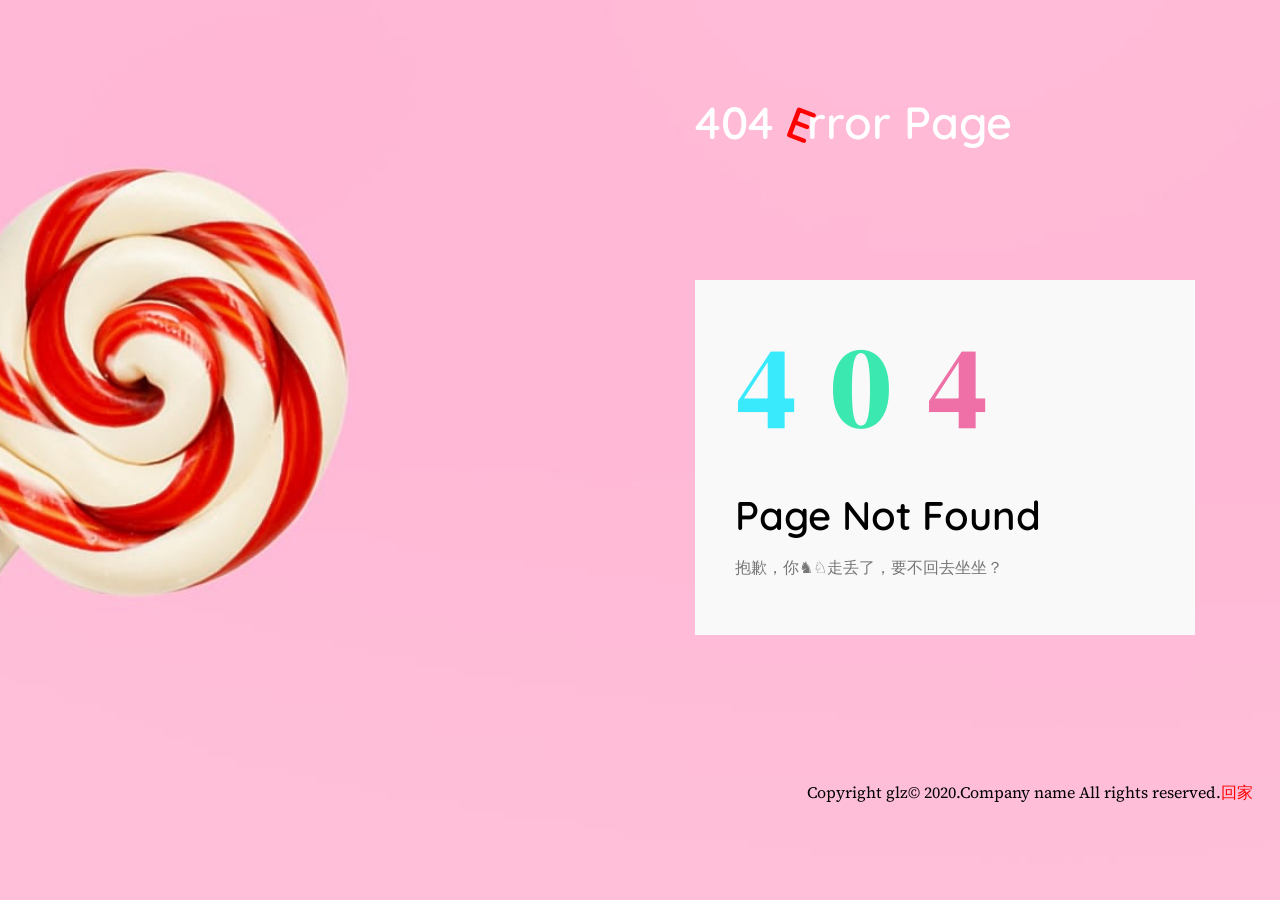
<file: 1/404/index.html>
<!DOCTYPE html>
<html lang="en">
<head>
  <meta charset="UTF-8">
  <meta name="viewport" content="width=device-width, initial-scale=1.0">
  <meta http-equiv="X-UA-Compatible" content="ie=edge">
  <title>404error</title>
      <link rel="stylesheet" href="css/style-freedom.css">
  <link href="https://fonts.googleapis.com/css?family=Quicksand:400,700&display=swap" rel="stylesheet">
  <link href="https://fonts.googleapis.com/css?family=Source+Serif+Pro:400,700&display=swap" rel="stylesheet">   

  <!-- Favicons -->
  <link href="images/favicon.gif" rel="icon">
  <link href="images/apple-touch-icon.gif" rel="apple-touch-icon">
  
</head>
<body>
<section class="w3l-errorpage">
    <div class="error404">
	      <div class="wrapper">
        <div class="logo-brand">
            <h1><a class="brand-logo-text" href="index.html">404 <div class="position-head"><span class="">E</span>rror
                </div>Page</a></h1>

            <!-- if logo is image enable this   
            <a class="brand-logo" href="#index.html">
                <img src="image-path" alt="Your logo" title="Your logo" style="height:35px;" />
            </a> -->
        </div>
		     </div>
        <div class="wrapper">
            <div class="midle-page">
			        <section class="error-container">
                    <span><span>4</span></span>
                    <span>0</span>
                    <span><span>4</span></span>
                </section>
                <h1>Page Not Found</h1>
                <p class="zoom-area para">抱歉，你♞♘走丢了，要不回去坐坐？</p>
 
             
                    
                </div>
            </div>
            <div class="columns-copy ">
                <p class="copy-footer">Copyright glz&copy; 2020.Company name All rights reserved.<a target="_blank" href="file:///C:/Users/Administrator/Desktop/%E5%AD%A6%E4%B9%A0/%E5%B7%A5%E4%BD%9C/%E6%BA%90/hh/index.html">回家</a></p>
            </div>
        </div>
    </div>
</section>
	</body>
	</html>
</file>
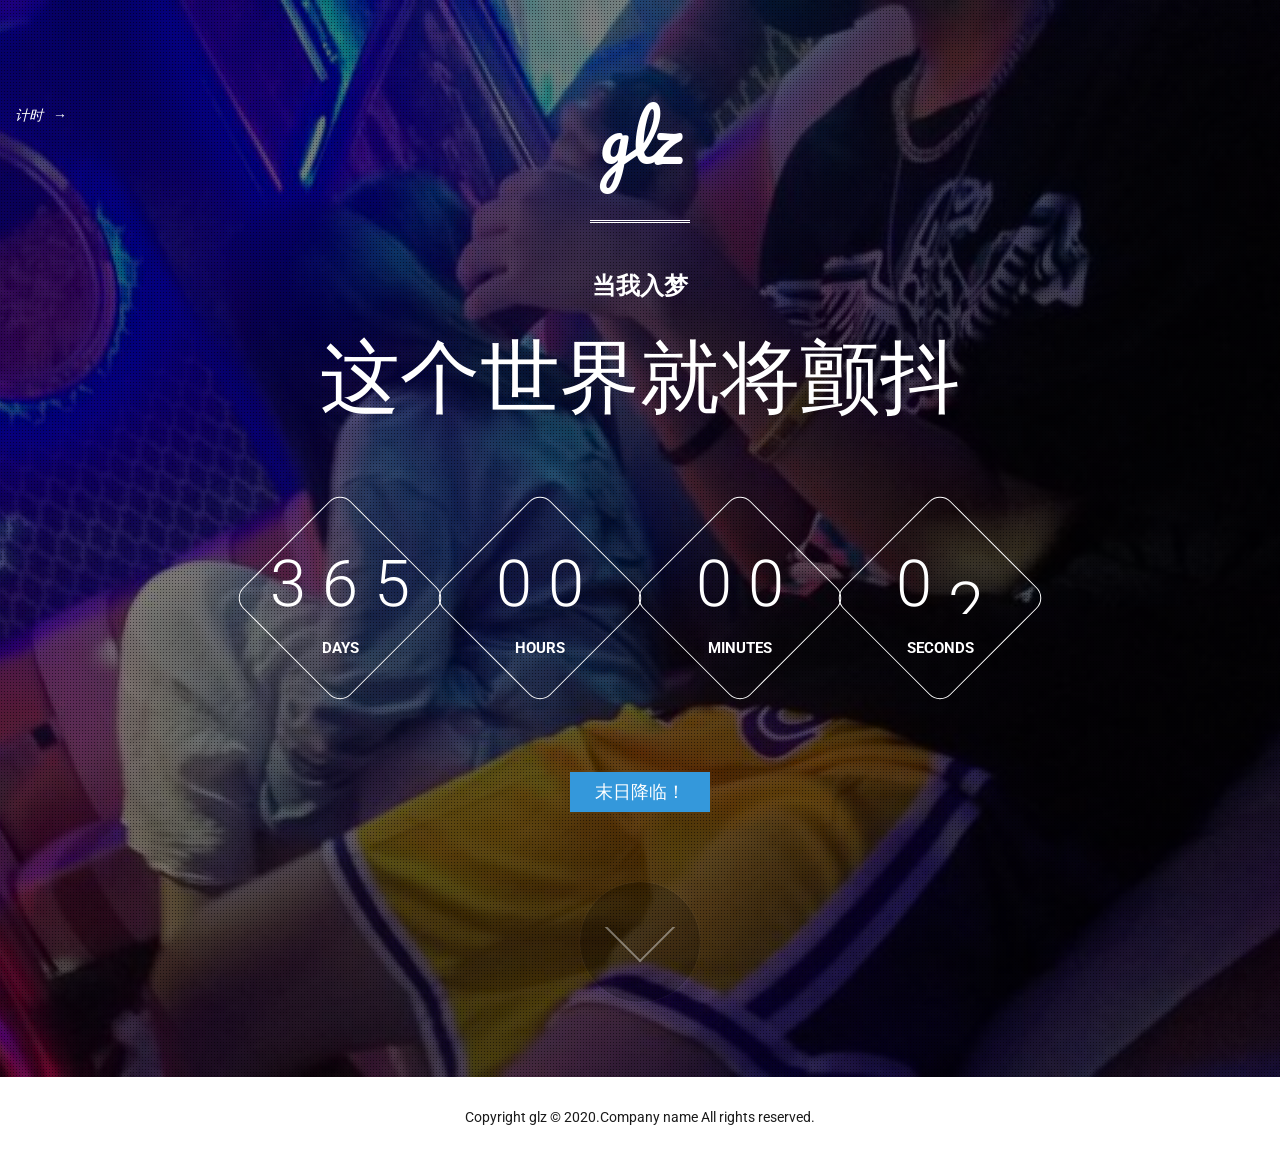
<file: 1/计时/index.html>
<!DOCTYPE html>
<html>
<head>
<meta charset="UTF-8">
<title>倒计时</title>
<meta name="description" content="" >

<!-- Mobile Specific Meta -->
<meta name="viewport" content="width=device-width, initial-scale=1">
<!--[if IE]><meta http-equiv='X-UA-Compatible' content='IE=edge,chrome=1'><![endif]-->

<!-- Bootstrap  -->
<link href="assets/css/bootstrap.min.css" rel="stylesheet">

<!-- icon fonts font Awesome -->
<link href="assets/css/font-awesome.min.css" rel="stylesheet">

<!-- Custom Styles -->
<link href="assets/css/style.css" rel="stylesheet">

<!--[if lt IE 9]>
<script src="assets/js/html5shiv.js"></script>
<![endif]-->


  <!-- Favicons -->
  <link href="images/favicon.gif" rel="icon">
  <link href="images/apple-touch-icon.gif" rel="apple-touch-icon">

</head>
<body>


<!-- Preloader -->
<div id="preloader">
	<div id="loader">
		<div class="dot"></div>
		<div class="dot"></div>
		<div class="dot"></div>
		<div class="dot"></div>
		<div class="dot"></div>
		<div class="dot"></div>
		<div class="dot"></div>
		<div class="dot"></div>
		<div class="lading"></div>
	</div>
</div><!-- /#preloader -->
<!-- Preloader End-->


<!-- Main Menu -->
<div id="main-menu" class="navbar navbar-default navbar-fixed-top" role="navigation">

	<div class="navbar-header">
		<!-- responsive navigation -->
		<button type="button" class="navbar-toggle" data-toggle="collapse" data-target=".navbar-collapse">
			<span class="sr-only">Toggle navigation</span>
			<i class="fa fa-bars"></i>
		</button> <!-- /.navbar-toggle -->

	</div> <!-- /.navbar-header -->

	<nav class="collapse navbar-collapse">
		<!-- Main navigation -->
		<ul id="headernavigation" class="nav navbar-nav">
			<li class="active"><a href="#page-top">计时</a></li>		
		</ul> <!-- /.nav .navbar-nav -->
	</nav> <!-- /.navbar-collapse  -->
</div><!-- /#main-menu -->
<!-- Main Menu End -->


<!-- Page Top Section -->
<section id="page-top" class="section-style" data-background-image="images/1.jpg">
	<div class="pattern height-resize">
		<div class="container">
			<h1 class="site-title">
				glz
			</h1><!-- /.site-title -->
			<h3 class="section-name">
				<span>
					当我入梦
				</span>
			</h3><!-- /.section-name -->
			<h2 class="section-title">
				这个世界就将颤抖
			</h2><!-- /.Section-title  -->
			<div id="time_countdown" class="time-count-container">

				<div class="col-sm-3">
					<div class="time-box">
						<div class="time-box-inner dash days_dash animated" data-animation="rollIn" data-animation-delay="0">
							<span class="time-number">
								<span class="digit">0</span>
								<span class="digit">0</span>
								<span class="digit">0</span>
							</span>
							<span class="time-name">Days</span>
						</div>
					</div>
				</div>

				<div class="col-sm-3">
					<div class="time-box">
						<div class="time-box-inner dash hours_dash animated" data-animation="rollIn" data-animation-delay="600">
							<span class="time-number">
								<span class="digit">0</span>
								<span class="digit">0</span>	
							</span>
							<span class="time-name">Hours</span>
						</div>
					</div>
				</div>

				<div class="col-sm-3">
					<div class="time-box">
						<div class="time-box-inner dash minutes_dash animated" data-animation="rollIn" data-animation-delay="900">
							<span class="time-number">
								<span class="digit">0</span>
								<span class="digit">0</span>
							</span>
							<span class="time-name">Minutes</span>
						</div>
					</div>
				</div>

				<div class="col-sm-3">
					<div class="time-box">
						<div class="time-box-inner dash seconds_dash animated" data-animation="rollIn" data-animation-delay="1200">
							<span class="time-number">
								<span class="digit">0</span>
								<span class="digit">0</span>
							</span>
							<span class="time-name">Seconds</span>
						</div>
					</div>
				</div>
				
			</div><!-- /.time-count-container -->

			<p class="time-until">
				<span>末日降临！</span>
			</p><!-- /.time-until -->



			<div class="next-section">
				<a class="go-to-about"><span></span></a>
			</div><!-- /.next-section -->
			
		</div><!-- /.container -->
	</div><!-- /.pattern -->		
</section><!-- /#page-top -->
<!-- Page Top Section  End -->


	



	<!-- Footer Section -->
	<footer id="footer-section">
		<p class="copyright">Copyright glz &copy; 2020.Company name All rights reserved.
	<!-- Footer Section End -->


	<!-- jQuery Library -->
	<script type="text/javascript" src="assets/js/jquery-2.1.0.min.js"></script>
	<!-- Modernizr js -->
	<script type="text/javascript" src="assets/js/modernizr-2.8.0.min.js"></script>
	<!-- Plugins -->
	<script type="text/javascript" src="assets/js/plugins.js"></script>
	<!-- Custom JavaScript Functions -->
	<script type="text/javascript" src="assets/js/functions.js"></script>
	<!-- Custom JavaScript Functions -->
	<script type="text/javascript" src="assets/js/jquery.ajaxchimp.min.js"></script>

</body>
</html>
</file>
<file: 1/计时/assets/css/style.css>
/* 1 - Import Google Font
---------------------------------------------------------------------- */
@import url(http://fonts.googleapis.com/css?family=Pacifico);
@import url(http://fonts.googleapis.com/css?family=Roboto:400,300,400italic,700);
/* 1 - Import Google Font End 
---------------------------------------------------------------------- */


/* 2 - Global Style
---------------------------------------------------------------------- */
body{
	font-family:'Roboto', sans-serif;
	color:#fff;
	-webkit-font-smoothing:antialiased;
	-moz-osx-font-smoothing:grayscale;
}

a{
	color: #3498db;
}
a:focus{
	outline:none;
	outline-offset:inherit;
}
.section-style{
	background-attachment:inherit;
	background-position:50% 0;
	background-repeat:no-repeat;
	margin:0 auto;
	width:100%;
	background-size:cover;
}
.pattern{
	background:rgba(0,0,0,.5) url(../images/pattern.png);
	padding-top:100px;
}
.container{
	overflow:hidden;
}
.section-name{
	font-weight:700;
	text-align:center;
	text-transform:uppercase;
	margin:0;
}
.section-name span{
	display:inline-block;
	position:relative;
	padding-bottom:15px;
}
.section-name span:before,
.section-name span:after{
	content:"";
	width:100%;
	height:10px;
	border-bottom:1px double #fff;
	position:absolute;
	left:0;
}
.section-name span:before{
	bottom:0;
}
.section-name span:after{
	bottom:2px;
}
.section-title{
	text-align:center;
	text-transform:uppercase;
	font-weight:300;
	font-size:80px;
}
.section-description{
	font-weight:300;
	text-align:center;
	line-height:30px;
}
.form-control{
	padding: 6px 30px;
}
.tlinks{text-indent:-9999px;height:0;line-height:0;font-size:0;overflow:hidden;}
.form-control,
.btn{
	background-color:transparent;

	-webkit-border-radius:0;
	   -moz-border-radius:0;
	    -ms-border-radius:0;
	     -o-border-radius:0;
	        border-radius:0;

	-webkit-transition:all .25s;
	   -moz-transition:all .25s;
	    -ms-transition:all .25s;
	     -o-transition:all .25s;
	        transition:all .25s;
}
.btn:focus, .btn:active:focus, .btn.active:focus {
 	outline: none; 
 	color: #ffffff;
}
.form-control,
.form-control:focus{
	border-color:#fff;
	color:#fff;

	-webkit-box-shadow:none;
	   -moz-box-shadow:none;
	    -ms-box-shadow:none;
	     -o-box-shadow:none;
	        box-shadow:none;
}

/* 2.1 - Next Section
------------------------------------------ */
.next-section{
	text-align:center;
}
.next-section a{
	cursor:pointer;
	display:inline-block;
	width:120px;
	height:120px;
	
	-webkit-border-radius:100%;
	   -moz-border-radius:100%;
	    -ms-border-radius:100%;
	     -o-border-radius:100%;
	        border-radius:100%;

	background-color:rgba(0,0,0,.2);
	box-shadow: 0 0 1px rgba(255,255,255,.2);
	margin:70px;
	padding-top:45px;
	position:relative;
}

.next-section a span{
	display:inline-block;
	width:50px;
	height:50px;
	border:2px solid #fff;
	border-left-color:transparent;
	border-top-color:transparent;
	position:absolute;
	top:20px;
	left:35px;
	
	-webkit-transform:rotate(45deg);
	   -moz-transform:rotate(45deg);
	    -ms-transform:rotate(45deg);
	     -o-transform:rotate(45deg);
	        transform:rotate(45deg);

	opacity:.4;

	-webkit-transition:all .25s;
	   -moz-transition:all .25s;
	    -ms-transition:all .25s;
	     -o-transition:all .25s;
	        transition:all .25s;
}
.next-section a:hover span{
	opacity:1;
}
/* 2.1 - Next Section
------------------------------------------ */



/* 2.2 - Social Button
------------------------------------------ */
.social-btn-container{
	text-align:center;
	margin:50px auto 0 auto;
}
.social-btn-container .social-btn-box{
	display:inline-block;
	width:60px;
	height:60px;

	-webkit-transform:rotate(45deg);
	   -moz-transform:rotate(45deg);
	    -ms-transform:rotate(45deg);
	     -o-transform:rotate(45deg);
	        transform:rotate(45deg);

	border:1px solid #fff;

	-webkit-border-radius:5px;
	   -moz-border-radius:5px;
	    -ms-border-radius:5px;
	     -o-border-radius:5px;
	        border-radius:5px;

	margin:15px;
	position:relative;
	overflow:hidden;
}
.social-btn-container .social-btn-box a{
	color:#fff;
	font-size:26px;
	line-height:80px;
	display:inline-block;
	width:80px;
	height:80px;
	position:absolute;
	top:-10px;
	left:-10px;

	-webkit-transform:rotate(-45deg);
	   -moz-transform:rotate(-45deg);
	    -ms-transform:rotate(-45deg);
	     -o-transform:rotate(-45deg);
	        transform:rotate(-45deg);
}
.social-btn-box,
.social-btn-box a{
	
	-webkit-transition:all .25s;
	   -moz-transition:all .25s;
	    -ms-transition:all .25s;
	     -o-transition:all .25s;
	        transition:all .25s;
}
.social-btn-box:hover{
	border-color:transparent;
}
.social-btn-box .facebook-btn:hover{
	background:#3B5998;
	color: #fff;
}
.social-btn-box .twitter-btn:hover{
	background:#55ACEE;
	color: #fff;
}
.social-btn-box .linkedin-btn:hover{
	background:#0077b5;
	color: #fff;
}
.social-btn-box .google-plus-btn:hover{
	background:#db514f;
	color: #fff;
}
.social-btn-box .youtube-btn:hover{
	background:#cc181e;
	color: #fff;
}
.social-btn-box .github-btn:hover{
	background:#2b2e30;
	color: #fff;
}
.social-btn-box .a:hover{
	background:#3498db;
	color: #fff;
}
/* 2.2 - Social Button
------------------------------------------ */


/* 2.3 - Placeholder color
------------------------------------------ */
.form-control::-webkit-input-placeholder {
   color: #ffffff;
}

.form-control:-moz-placeholder { 
   color: #ffffff;  
}

.form-control::-moz-placeholder { 
   color: #ffffff;  
}

.form-control:-ms-input-placeholder{
	color:#ffffff;
}
/* 2.3 - Placeholder color End 
------------------------------------------ */


/* 2.4 - Height Resize
------------------------------------------ */

.pattern.height-resize{
	padding-top: 40px;
}
.height-resize .time-count-container{
	margin-top: 20px !important;
}
.height-resize .team-container .col-sm-4{
	padding-top:20px !important;
}
/* 2.4 - Height Resize End 
------------------------------------------ */


/* 2 - Global Style End 
---------------------------------------------------------------------- */




/* 3 - Main Menu
---------------------------------------------------------------------- */
.navbar-default .navbar-nav>li>a:hover, 
.navbar-default .navbar-nav>li>a:focus,
.navbar-default .navbar-nav>li>a,
.navbar-default .navbar-nav>.active>a, 
.navbar-default .navbar-nav>.active>a:hover, 
.navbar-default .navbar-nav>.active>a:focus{
	color:#fff;
	background-color:transparent;
}
.navbar-default{
	background-color:transparent;
	border-color:transparent;
}
.navbar-default .navbar-nav>.active>a:after{
	content:"\2192";
	display:inline-block;
	font-style:normal;
	font-weight:normal;
	line-height:1;
	margin-left:10px;
	-webkit-font-smoothing:antialiased;
	-moz-osx-font-smoothing:grayscale;
	
	-webkit-transition:all .25s;
	   -moz-transition:all .25s;
	    -ms-transition:all .25s;
	     -o-transition:all .25s;
	        transition:all .25s;
}
.navbar-nav>li>a{
	padding:5px 15px;
	font-weight:400;
	font-style:italic;
	
	-webkit-transition:all .25s;
	   -moz-transition:all .25s;
	    -ms-transition:all .25s;
	     -o-transition:all .25s;
	        transition:all .25s;
}
.navbar-nav>li>a:hover{
	padding-left:25px;
}
.navbar-default .navbar-collapse, 
.navbar-default .navbar-form{
	border-color: transparent;
}


@media (max-width: 992px) {
    .navbar-header {
        float: none;
    }
    .navbar-left,.navbar-right {
        float: none !important;
    }
    .navbar-toggle {
        display: block;
    }
    .navbar-collapse {
        border-top: 1px solid transparent;
        box-shadow: none;
    }
    .navbar-fixed-top {
		top: 0;
		border-width: 0 0 1px;
	}
    .navbar-collapse.collapse {
        display: none!important;
    }
    .navbar-nav {
        float: none!important;
		margin-top: 7.5px;
	}
	.navbar-nav>li {
        float: none;
    }
    .navbar-nav>li>a {
        padding-top: 10px;
        padding-bottom: 10px;
    }
    .collapse.in{
  		display:block !important;
	}
}

@media screen and (max-width: 992px){
	#headernavigation{
		background:rgba(0,0,0,.5);
	}
	.navbar-default .navbar-toggle:hover, 
	.navbar-default .navbar-toggle:focus{
		background-color:transparent;
	}
	.navbar-default .navbar-toggle{
		margin-top: 15px;
	}
}
@media screen and (min-width: 992px){
	.navbar-fixed-top{
		top:100px;
		z-index:9999;
	}
	.navbar-default{
		width:180px;
	}
	.navbar-nav>li{
		float:none !important;
	}
}
/* 3 - Main Menu End 
---------------------------------------------------------------------- */




/* 4 - Page Top Section 
---------------------------------------------------------------------- */
.site-title{
	text-align:center;
	font-size:66px;
	font-family:'Pacifico';
	margin:0 0 50px 0;
	padding-bottom:50px;
	position:relative;
}
.site-title:before,
.site-title:after{
	content:"";
	width:100px;
	height:10px;
	left:50%;
	margin-left:-50px;
	border-bottom:1px double #fff;
	position:absolute;
}
.site-title:before{
	bottom:0;
}
.site-title:after{
	bottom:2px;
}
#page-top .section-name span:before,
#page-top .section-name span:after{
	content:none;
}
.time-count-container{
	min-height:300px;
	margin-top:50px;
}
.time-box{
	width:150px;
	height:150px;
	display:table;
	border:1px solid #fff;
	margin:50px auto;

	-webkit-border-radius:15px;
	   -moz-border-radius:15px;
	    -ms-border-radius:15px;
	     -o-border-radius:15px;
	        border-radius:15px;
	
	-webkit-transform:rotate(45deg);
	   -moz-transform:rotate(45deg);
	    -ms-transform:rotate(45deg);
	     -o-transform:rotate(45deg);
	        transform:rotate(45deg);
}
.time-box-inner{
	width:150px;
	height:150px;
	display:table;
	text-align:center;

	-webkit-transform:rotate(-45deg);
	   -moz-transform:rotate(-45deg);
	    -ms-transform:rotate(-45deg);
	     -o-transform:rotate(-45deg);
	        transform:rotate(-45deg);
}
.time-number{
	font-size:65px;
	width:100%;
	display:inline-block;
	font-weight:300;
	padding-top: 15%;
	
	
	-webkit-transition:all .25s;
	   -moz-transition:all .25s;
	    -ms-transition:all .25s;
	     -o-transition:all .25s;
	        transition:all .25s;
}
.time-number .digit{
	line-height: 60px;
	display: inline-block;	
	overflow: hidden;
}

.time-name{
	font-size:15px;
	text-transform:uppercase;
	font-weight:700;
}
.time-until{
	text-align:center;
	margin:0;
}
.time-until span{
	color: #fff;
	font-size:18px;
	line-height:40px;
	display:inline-block;
	background-color:#3498db;
	text-transform:uppercase;
	padding:0px 25px;
}
/* 4 - Page Top Section End 
---------------------------------------------------------------------- */



/* 5 - About Us Section
---------------------------------------------------------------------- */
.team-container .col-sm-4{
	padding:60px 15px 0 15px;
}
.team-container .team-member{
	max-width:245px;
	margin:auto;
	position:relative;
	overflow:hidden;
}


.team-container figcaption{
	text-align:center;
	text-transform:uppercase;
	width:100%;
	height:110px;
	border:1px solid #fff;
	border-top-color:transparent;
	margin:0;
}
.team-container figcaption h4{
	font-size:22px;
	font-weight:700;
	padding-top:20px;
}
.team-container .member-name {
	font-size: 1.5em;
	font-weight: 700;
	margin: 0;
	padding: 26px 10px 5px 10px;
}
.team-container figcaption p{
	font-size: 1.125em;
}
.team-container .social-buttons{
	display:inline-block;
	margin:auto;
	text-align:center;
	width:100%;
}

.team-member .social-btn-container,
.team-member .social-btn-container .social-btn-box{
	-webkit-transition:all .25s;
	   -moz-transition:all .25s;
	    -ms-transition:all .25s;
	     -o-transition:all .25s;
	        transition:all .25s;
}

.team-member .social-btn-container {
	position: absolute;
	top: 0px;
	margin: 0 auto;
	left: 0;
}
.team-member:hover .social-btn-container{
	background: rgba(0,0,0,.5);
}
.team-member .social-btn-container .team-socail-btn{
	overflow: hidden;
	position: relative;
	width:245px;
	height: 230px;
}
.team-member .social-btn-container .social-btn-box{
	position: absolute;

}
.team-member .social-btn-container .facebook-btn-container{
	bottom: 220px;
	right: 230px;
}
.team-member .social-btn-container .twitter-btn-container{
	bottom: 220px;
	left: 230px;
}
.team-member .social-btn-container .linkedin-btn-container{
	top: 220px;
	right: 230px;
}
.team-member .social-btn-container .github-btn-container{
	top: 220px;
	left: 230px;
}

.team-member:hover .social-btn-container .facebook-btn-container{
	bottom: 115px;
	right: 122px;
}
.team-member:hover .social-btn-container .twitter-btn-container{
	bottom: 115px;
	left: 122px;
}
.team-member:hover .social-btn-container .linkedin-btn-container{
	top: 115px;
	right: 122px;
}
.team-member:hover .social-btn-container .github-btn-container{
	top: 115px;
	left: 122px;
}
.team-container .social-buttons a{
	color:#fff;
	width:24px;
	height:24px;
	display:inline-block;
	font-size:24px;
	text-align:center;
}
.team-container .team-member figure,
.team-container .team-member figcaption,
.team-container .team-member img,
.team-container .team-member .social-buttons{
	
	-webkit-transition:all .25s;
	   -moz-transition:all .25s;
	    -ms-transition:all .25s;
	     -o-transition:all .25s;
	        transition:all .25s;
}
.team-container .team-member:hover figure{
	background-color:#3498db;
	color:#fff;
}
.team-container .team-member:hover figcaption{
	border-color:#3498db;
	color:#fff;
}

.team-container .team-member:hover .social-buttons{
	top:90px;
}
/* 5 - About Us Section End 
---------------------------------------------------------------------- */




/* 6 - Subscribe Section
---------------------------------------------------------------------- */

form.news-letter{
	max-width:550px;
	margin:auto;
	height:60px;
	margin-top:70px;
	position:relative;
}
form.news-letter .form-control{
	height:60px;
	padding-right:75px;
}
form.news-letter .btn{
	width:60px;
	height:60px;
	border:1px solid #fff;
	position:absolute;
	top:0;
	right:0;
	font-size:25px;
}

form.news-letter .btn:hover{
	color:#3498db;
}
#subscribe-loading {
	display: none;
	line-height: 45px;
	cursor: inherit;
}
#subscribe-loading:hover{
	color: inherit;
}
.subscribe-message{
	text-align: center;
	font-size: 1.125em;
}

.alert-warning{
	color: #ffffff;
	position: absolute;
	background: rgba(52, 152, 219,1);
	display: none;
	left: 25px;
	bottom:60px;
	padding: 5px 10px;
	border-radius: 3px;
}
.alert-warning:after{
	position: absolute;
	content: "";
	width: 0;
	height: 0;
	border-style: solid;
	border-width: 12px;
	border-color: rgba(52, 152, 219,1) transparent  transparent transparent;
	left: 25px;
	bottom: -24px;
}
/* 6 - Subscribe Section End 
---------------------------------------------------------------------- */




/* 7 - Contact Section
---------------------------------------------------------------------- */
#contact .next-section a{

	-webkit-transform:rotate(180deg);
	   -moz-transform:rotate(180deg);
	    -ms-transform:rotate(180deg);
	     -o-transform:rotate(180deg);
	        transform:rotate(180deg);
}
#contact-form .col-sm-6, 
#contact-form .col-sm-10,
#contact-form .col-sm-2{
	padding:0;
}
#contact-form{
	margin-top:70px;
	margin-bottom:10px;
}
#contact-form  input{
	height:60px;
}
#contact-form #first_name{
	border-right:0px solid transparent;
	border-bottom:0px solid transparent;
}
#contact-form #last_name{
	border-bottom:0px solid transparent;
}
#contact-form  #email{
	border-right:0px solid transparent;
}
#contact-form textarea.form-control{
	height:130px;
	border-top:0px solid transparent;
	padding-top: 20px;
}
#contact-form  .btn{
	font-size:50px;
	height:130px;
	border:1px solid #fff;
	border-left:0px solid transparent;
	border-top:0px solid transparent;
}
#contact-form  .btn:hover{
	color:#3498db;
}
#contact-form  .col-sm-6,
#contact-form  .col-sm-10{
	position: relative;
}
.first-name-error,
.last-name-error,
.contact-email-error,
.contact-subject-error,
.contact-message-error{
	color: #ffffff;
	position: absolute;
	background: rgba(52, 152, 219,1);
	display: none;
	left: 25px;
	top: -30px;
	padding: 5px 10px;
	border-radius: 3px;
}

.first-name-error:after,
.last-name-error:after,
.contact-email-error:after,
.contact-subject-error:after,
.contact-message-error:after{
	position: absolute;
	content: "";
	width: 0;
	height: 0;
	border-style: solid;
	border-width: 12px;
	border-color: rgba(52, 152, 219,1) transparent  transparent transparent;
	left: 25px;
	bottom: -24px;
}
#contact-loading{
	display: none;
	cursor: inherit;
	line-height: 110px;
}
#contact-loading:hover{
	color: inherit;
}
.contact-message{
	text-align: center;
	font-size: 1.125em;
}

/* 7 - Contact Section End 
---------------------------------------------------------------------- */




/* 8 - Footer Section  
---------------------------------------------------------------------- */
#footer-section{
	width: 100%;
	min-height: 80px;
}
#footer-section p{
	margin: 0;
	padding: 25px 15px; 
	text-align: center;
	line-height: 30px;
	color: #1a1a1a;
}
#footer-section p a{
	color: #3498db;
}
/* 8 - Footer Section End 
---------------------------------------------------------------------- */





/* 9 - Media Query 
---------------------------------------------------------------------- */

/* 9.1 - media screen and (max-width: 992px)
------------------------------------------------ */
@media screen and (max-width: 992px){
	.container{
		width:100%;
		max-width:830px;
	}
}
@media (min-width: 992px){
	.container{
		width:100%;
		max-width:830px;
	}
}



/* 9.1 - media screen and (max-width: 992px)  End
------------------------------------------------ */




/* 9.2 - media screen and (max-width: 768px)
------------------------------------------------ */



@media screen and (max-width: 768px){
	.section-title{
		font-size:40px;
	}
	#contact-form #first_name{
		border-right:1px solid #fff;
	}
	#contact-form #subject{
		border-top:0px solid transparent;
	}
	#contact-form  #email{
		border-right:1px solid #fff;
	}
		#contact-form  .btn{
	border-left:1px solid #fff;
	}
}

/* 9.2 - media screen and (max-width: 768px) End
------------------------------------------------ */


/* 9.3 - media screen and (max-width: 1170px)
------------------------------------------------ */
@media (min-width: 1170px){
	.container{
		width:830px;
	}
}
/* 9.3 - media screen and (max-width: 1170px) End
------------------------------------------------ */


/* 9 - Media Query End
---------------------------------------------------------------------- */




/* 10 - Preloader
---------------------------------------------------------------------- */
#preloader{
	position: fixed;
	width: 100%;
	background: rgba(255,255,255,.97);
	height: 100%;
	z-index: 99999999999;

}

#loader {
 	position: absolute;
 	top: 0;
	left: 0;
	right: 0;
	bottom: 0;
	width: 175px;
	height: 175px;
	margin: auto;
}
#loader .dot {
	position: absolute;
	top: 0;
	left: 0;
	right: 0;
	bottom: 0;
	width: 87.5px;
	height: 100%;
	margin: auto;
}
#loader .dot:before {
	content: '';
	position: absolute;
	top: 0;
	left: 0;
	right: 0;
	width: 87.5px;
	height: 87.5px;
	border-radius: 100%;
	-webkit-transform: scale(0);
	   -moz-transform: scale(0);
	    -ms-transform: scale(0);
	     -o-transform: scale(0);
	        transform: scale(0);
}
#loader .dot:nth-child(7n+1) {
	-webkit-transform: rotate(45deg);
	   -moz-transform: rotate(45deg);
	    -ms-transform: rotate(45deg);
	     -o-transform: rotate(45deg);
	        transform: rotate(45deg);
}
#loader .dot:nth-child(7n+1):before {
	background: #00ff80;
	-webkit-animation: load 0.8s linear 0.1s infinite;
	   -moz-animation: load 0.8s linear 0.1s infinite;
	    -ms-animation: load 0.8s linear 0.1s infinite;
	     -o-animation: load 0.8s linear 0.1s infinite;
	        animation: load 0.8s linear 0.1s infinite;
}
#loader .dot:nth-child(7n+2) {
	-webkit-transform: rotate(90deg);
	   -moz-transform: rotate(90deg);
	    -ms-transform: rotate(90deg);
	     -o-transform: rotate(90deg);
	        transform: rotate(90deg);
}
#loader .dot:nth-child(7n+2):before {
background: #00ffea;
	-webkit-animation: load 0.8s linear 0.2s infinite;
	   -moz-animation: load 0.8s linear 0.2s infinite;
	    -ms-animation: load 0.8s linear 0.2s infinite;
	     -o-animation: load 0.8s linear 0.2s infinite;
	        animation: load 0.8s linear 0.2s infinite;
}
#loader .dot:nth-child(7n+3) {
	-webkit-transform: rotate(135deg);
	   -moz-transform: rotate(135deg);
	    -ms-transform: rotate(135deg);
	     -o-transform: rotate(135deg);
	        transform: rotate(135deg);
}
#loader .dot:nth-child(7n+3):before {
background: #00aaff;
	-webkit-animation: load 0.8s linear 0.3s infinite;
	   -moz-animation: load 0.8s linear 0.3s infinite;
	    -ms-animation: load 0.8s linear 0.3s infinite;
	     -o-animation: load 0.8s linear 0.3s infinite;
	        animation: load 0.8s linear 0.3s infinite;
}
#loader .dot:nth-child(7n+4) {
	-webkit-transform: rotate(180deg);
	   -moz-transform: rotate(180deg);
	    -ms-transform: rotate(180deg);
	     -o-transform: rotate(180deg);
	        transform: rotate(180deg);
}
#loader .dot:nth-child(7n+4):before {
	background: #0040ff;
	-webkit-animation: load 0.8s linear 0.4s infinite;
	   -moz-animation: load 0.8s linear 0.4s infinite;
	    -ms-animation: load 0.8s linear 0.4s infinite;
	     -o-animation: load 0.8s linear 0.4s infinite;
	        animation: load 0.8s linear 0.4s infinite;
}
#loader .dot:nth-child(7n+5) {
	-webkit-transform: rotate(225deg);
	   -moz-transform: rotate(225deg);
	    -ms-transform: rotate(225deg);
	     -o-transform: rotate(225deg);
	        transform: rotate(225deg);
}
#loader .dot:nth-child(7n+5):before {
	background: #2a00ff;
	-webkit-animation: load 0.8s linear 0.5s infinite;
	   -moz-animation: load 0.8s linear 0.5s infinite;
	    -ms-animation: load 0.8s linear 0.5s infinite;
	     -o-animation: load 0.8s linear 0.5s infinite;
	        animation: load 0.8s linear 0.5s infinite;
}
#loader .dot:nth-child(7n+6) {
	-webkit-transform: rotate(270deg);
	   -moz-transform: rotate(270deg);
	    -ms-transform: rotate(270deg);
	     -o-transform: rotate(270deg);
	        transform: rotate(270deg);
}
#loader .dot:nth-child(7n+6):before {
	background: #9500ff;
	-webkit-animation: load 0.8s linear 0.6s infinite;
	   -moz-animation: load 0.8s linear 0.6s infinite;
	    -ms-animation: load 0.8s linear 0.6s infinite;
	     -o-animation: load 0.8s linear 0.6s infinite;
	        animation: load 0.8s linear 0.6s infinite;
}
#loader .dot:nth-child(7n+7) {
	-webkit-transform: rotate(315deg);
	   -moz-transform: rotate(315deg);
	    -ms-transform: rotate(315deg);
	     -o-transform: rotate(315deg);
	        transform: rotate(315deg);
}
#loader .dot:nth-child(7n+7):before {
	background: magenta;
	-webkit-animation: load 0.8s linear 0.7s infinite;
	   -moz-animation: load 0.8s linear 0.7s infinite;
	    -ms-animation: load 0.8s linear 0.7s infinite;
	     -o-animation: load 0.8s linear 0.7s infinite;
	        animation: load 0.8s linear 0.7s infinite;
}
#loader .dot:nth-child(7n+8) {
	-webkit-transform: rotate(360deg);
	   -moz-transform: rotate(360deg);
	    -ms-transform: rotate(360deg);
	     -o-transform: rotate(360deg);
	        transform: rotate(360deg);
}
#loader .dot:nth-child(7n+8):before {
	background: #ff0095;
	-webkit-animation: load 0.8s linear 0.8s infinite;
	   -moz-animation: load 0.8s linear 0.8s infinite;
	    -ms-animation: load 0.8s linear 0.8s infinite;
	     -o-animation: load 0.8s linear 0.8s infinite;
	        animation: load 0.8s linear 0.8s infinite;
}
#loader .lading{
	background-image: url(../images/loading.gif);
	background-repeat: no-repeat;
	position: absolute;
	left: 0;
	right: 0;
	bottom: -40px;
	height: 20px;
	width: 180px;
	background-position: 50% 50%;
}

@-webkit-keyframes load {
	100% {
		opacity: 0;
		-webkit-transform: scale(1);
	}
}
@-moz-keyframes load  {
	100% {
		opacity: 0;
		-moz-transform: scale(1);
	}
}
@-ms-keyframes load {
	100% {
		opacity: 0;
		-ms-transform: scale(1);
	}
}
@-o-keyframes load {
	100% {
		opacity: 0;
		-o-transform: scale(1);
	}
}
@keyframes load {
	100% {
		opacity: 0;
		transform: scale(1);
	}
}

/* 10 - Preloader End
---------------------------------------------------------------------- */
</file>
<file: 1/404/css/style-freedom.css>
@charset "UTF-8";
@font-face {
  font-family: 'FontAwesome';
  src: url("../fonts/fontawesome-webfont.eot?v=4.7.0");
  src: url("../fonts/fontawesome-webfont.eot?#iefix&v=4.7.0") format("embedded-opentype"), url("../fonts/fontawesome-webfont.woff2?v=4.7.0") format("woff2"), url("../fonts/fontawesome-webfont.woff?v=4.7.0") format("woff"), url("../fonts/fontawesome-webfont.ttf?v=4.7.0") format("truetype"), url("../fonts/fontawesome-webfont.svg?v=4.7.0#fontawesomeregular") format("svg");
  font-weight: normal;
  font-style: normal; }

.fa {
  display: inline-block;
  font: normal normal normal 14px/1 FontAwesome;
  font-size: inherit;
  text-rendering: auto;
  -webkit-font-smoothing: antialiased;
  -moz-osx-font-smoothing: grayscale; }

.fa-lg {
  font-size: 1.33333333em;
  line-height: .75em;
  vertical-align: -15%; }

.fa-2x {
  font-size: 2em; }

.fa-3x {
  font-size: 3em; }

.fa-4x {
  font-size: 4em; }

.fa-5x {
  font-size: 5em; }

.fa-fw {
  width: 1.28571429em;
  text-align: center; }

.fa-ul {
  padding-left: 0;
  margin-left: 2.14285714em;
  list-style-type: none; }

.fa-ul > li {
  position: relative; }

.fa-li {
  position: absolute;
  left: -2.14285714em;
  width: 2.14285714em;
  top: .14285714em;
  text-align: center; }

.fa-li.fa-lg {
  left: -1.85714286em; }

.fa-border {
  padding: .2em .25em .15em;
  border: solid .08em #eee;
  border-radius: .1em; }

.fa-pull-left {
  float: left; }

.fa-pull-right {
  float: right; }

.fa.fa-pull-left {
  margin-right: .3em; }

.fa.fa-pull-right {
  margin-left: .3em; }

.pull-right {
  float: right; }

.pull-left {
  float: left; }

.fa.pull-left {
  margin-right: .3em; }

.fa.pull-right {
  margin-left: .3em; }

.fa-spin {
  -webkit-animation: fa-spin 2s infinite linear;
  animation: fa-spin 2s infinite linear; }

.fa-pulse {
  -webkit-animation: fa-spin 1s infinite steps(8);
  animation: fa-spin 1s infinite steps(8); }

@-webkit-keyframes fa-spin {
  0% {
    transform: rotate(0deg); }
  100% {
    transform: rotate(359deg); } }

@keyframes fa-spin {
  0% {
    transform: rotate(0deg); }
  100% {
    transform: rotate(359deg); } }

.fa-rotate-90 {
  -ms-filter: "progid:DXImageTransform.Microsoft.BasicImage(rotation=1)";
  transform: rotate(90deg); }

.fa-rotate-180 {
  -ms-filter: "progid:DXImageTransform.Microsoft.BasicImage(rotation=2)";
  transform: rotate(180deg); }

.fa-rotate-270 {
  -ms-filter: "progid:DXImageTransform.Microsoft.BasicImage(rotation=3)";
  transform: rotate(270deg); }

.fa-flip-horizontal {
  -ms-filter: "progid:DXImageTransform.Microsoft.BasicImage(rotation=0, mirror=1)";
  transform: scale(-1, 1); }

.fa-flip-vertical {
  -ms-filter: "progid:DXImageTransform.Microsoft.BasicImage(rotation=2, mirror=1)";
  transform: scale(1, -1); }

:root .fa-rotate-90, :root .fa-rotate-180, :root .fa-rotate-270, :root .fa-flip-horizontal, :root .fa-flip-vertical {
  -webkit-filter: none;
          filter: none; }

.fa-stack {
  position: relative;
  display: inline-block;
  width: 2em;
  height: 2em;
  line-height: 2em;
  vertical-align: middle; }

.fa-stack-1x, .fa-stack-2x {
  position: absolute;
  left: 0;
  width: 100%;
  text-align: center; }

.fa-stack-1x {
  line-height: inherit; }

.fa-stack-2x {
  font-size: 2em; }

.fa-inverse {
  color: #fff; }

.fa-glass:before {
  content: "\f000"; }

.fa-music:before {
  content: "\f001"; }

.fa-search:before {
  content: "\f002"; }

.fa-envelope-o:before {
  content: "\f003"; }

.fa-heart:before {
  content: "\f004"; }

.fa-star:before {
  content: "\f005"; }

.fa-star-o:before {
  content: "\f006"; }

.fa-user:before {
  content: "\f007"; }

.fa-film:before {
  content: "\f008"; }

.fa-th-large:before {
  content: "\f009"; }

.fa-th:before {
  content: "\f00a"; }

.fa-th-list:before {
  content: "\f00b"; }

.fa-check:before {
  content: "\f00c"; }

.fa-remove:before, .fa-close:before, .fa-times:before {
  content: "\f00d"; }

.fa-search-plus:before {
  content: "\f00e"; }

.fa-search-minus:before {
  content: "\f010"; }

.fa-power-off:before {
  content: "\f011"; }

.fa-signal:before {
  content: "\f012"; }

.fa-gear:before, .fa-cog:before {
  content: "\f013"; }

.fa-trash-o:before {
  content: "\f014"; }

.fa-home:before {
  content: "\f015"; }

.fa-file-o:before {
  content: "\f016"; }

.fa-clock-o:before {
  content: "\f017"; }

.fa-road:before {
  content: "\f018"; }

.fa-download:before {
  content: "\f019"; }

.fa-arrow-circle-o-down:before {
  content: "\f01a"; }

.fa-arrow-circle-o-up:before {
  content: "\f01b"; }

.fa-inbox:before {
  content: "\f01c"; }

.fa-play-circle-o:before {
  content: "\f01d"; }

.fa-rotate-right:before, .fa-repeat:before {
  content: "\f01e"; }

.fa-refresh:before {
  content: "\f021"; }

.fa-list-alt:before {
  content: "\f022"; }

.fa-lock:before {
  content: "\f023"; }

.fa-flag:before {
  content: "\f024"; }

.fa-headphones:before {
  content: "\f025"; }

.fa-volume-off:before {
  content: "\f026"; }

.fa-volume-down:before {
  content: "\f027"; }

.fa-volume-up:before {
  content: "\f028"; }

.fa-qrcode:before {
  content: "\f029"; }

.fa-barcode:before {
  content: "\f02a"; }

.fa-tag:before {
  content: "\f02b"; }

.fa-tags:before {
  content: "\f02c"; }

.fa-book:before {
  content: "\f02d"; }

.fa-bookmark:before {
  content: "\f02e"; }

.fa-print:before {
  content: "\f02f"; }

.fa-camera:before {
  content: "\f030"; }

.fa-font:before {
  content: "\f031"; }

.fa-bold:before {
  content: "\f032"; }

.fa-italic:before {
  content: "\f033"; }

.fa-text-height:before {
  content: "\f034"; }

.fa-text-width:before {
  content: "\f035"; }

.fa-align-left:before {
  content: "\f036"; }

.fa-align-center:before {
  content: "\f037"; }

.fa-align-right:before {
  content: "\f038"; }

.fa-align-justify:before {
  content: "\f039"; }

.fa-list:before {
  content: "\f03a"; }

.fa-dedent:before, .fa-outdent:before {
  content: "\f03b"; }

.fa-indent:before {
  content: "\f03c"; }

.fa-video-camera:before {
  content: "\f03d"; }

.fa-photo:before, .fa-image:before, .fa-picture-o:before {
  content: "\f03e"; }

.fa-pencil:before {
  content: "\f040"; }

.fa-map-marker:before {
  content: "\f041"; }

.fa-adjust:before {
  content: "\f042"; }

.fa-tint:before {
  content: "\f043"; }

.fa-edit:before, .fa-pencil-square-o:before {
  content: "\f044"; }

.fa-share-square-o:before {
  content: "\f045"; }

.fa-check-square-o:before {
  content: "\f046"; }

.fa-arrows:before {
  content: "\f047"; }

.fa-step-backward:before {
  content: "\f048"; }

.fa-fast-backward:before {
  content: "\f049"; }

.fa-backward:before {
  content: "\f04a"; }

.fa-play:before {
  content: "\f04b"; }

.fa-pause:before {
  content: "\f04c"; }

.fa-stop:before {
  content: "\f04d"; }

.fa-forward:before {
  content: "\f04e"; }

.fa-fast-forward:before {
  content: "\f050"; }

.fa-step-forward:before {
  content: "\f051"; }

.fa-eject:before {
  content: "\f052"; }

.fa-chevron-left:before {
  content: "\f053"; }

.fa-chevron-right:before {
  content: "\f054"; }

.fa-plus-circle:before {
  content: "\f055"; }

.fa-minus-circle:before {
  content: "\f056"; }

.fa-times-circle:before {
  content: "\f057"; }

.fa-check-circle:before {
  content: "\f058"; }

.fa-question-circle:before {
  content: "\f059"; }

.fa-info-circle:before {
  content: "\f05a"; }

.fa-crosshairs:before {
  content: "\f05b"; }

.fa-times-circle-o:before {
  content: "\f05c"; }

.fa-check-circle-o:before {
  content: "\f05d"; }

.fa-ban:before {
  content: "\f05e"; }

.fa-arrow-left:before {
  content: "\f060"; }

.fa-arrow-right:before {
  content: "\f061"; }

.fa-arrow-up:before {
  content: "\f062"; }

.fa-arrow-down:before {
  content: "\f063"; }

.fa-mail-forward:before, .fa-share:before {
  content: "\f064"; }

.fa-expand:before {
  content: "\f065"; }

.fa-compress:before {
  content: "\f066"; }

.fa-plus:before {
  content: "\f067"; }

.fa-minus:before {
  content: "\f068"; }

.fa-asterisk:before {
  content: "\f069"; }

.fa-exclamation-circle:before {
  content: "\f06a"; }

.fa-gift:before {
  content: "\f06b"; }

.fa-leaf:before {
  content: "\f06c"; }

.fa-fire:before {
  content: "\f06d"; }

.fa-eye:before {
  content: "\f06e"; }

.fa-eye-slash:before {
  content: "\f070"; }

.fa-warning:before, .fa-exclamation-triangle:before {
  content: "\f071"; }

.fa-plane:before {
  content: "\f072"; }

.fa-calendar:before {
  content: "\f073"; }

.fa-random:before {
  content: "\f074"; }

.fa-comment:before {
  content: "\f075"; }

.fa-magnet:before {
  content: "\f076"; }

.fa-chevron-up:before {
  content: "\f077"; }

.fa-chevron-down:before {
  content: "\f078"; }

.fa-retweet:before {
  content: "\f079"; }

.fa-shopping-cart:before {
  content: "\f07a"; }

.fa-folder:before {
  content: "\f07b"; }

.fa-folder-open:before {
  content: "\f07c"; }

.fa-arrows-v:before {
  content: "\f07d"; }

.fa-arrows-h:before {
  content: "\f07e"; }

.fa-bar-chart-o:before, .fa-bar-chart:before {
  content: "\f080"; }

.fa-twitter-square:before {
  content: "\f081"; }

.fa-facebook-square:before {
  content: "\f082"; }

.fa-camera-retro:before {
  content: "\f083"; }

.fa-key:before {
  content: "\f084"; }

.fa-gears:before, .fa-cogs:before {
  content: "\f085"; }

.fa-comments:before {
  content: "\f086"; }

.fa-thumbs-o-up:before {
  content: "\f087"; }

.fa-thumbs-o-down:before {
  content: "\f088"; }

.fa-star-half:before {
  content: "\f089"; }

.fa-heart-o:before {
  content: "\f08a"; }

.fa-sign-out:before {
  content: "\f08b"; }

.fa-linkedin-square:before {
  content: "\f08c"; }

.fa-thumb-tack:before {
  content: "\f08d"; }

.fa-external-link:before {
  content: "\f08e"; }

.fa-sign-in:before {
  content: "\f090"; }

.fa-trophy:before {
  content: "\f091"; }

.fa-github-square:before {
  content: "\f092"; }

.fa-upload:before {
  content: "\f093"; }

.fa-lemon-o:before {
  content: "\f094"; }

.fa-phone:before {
  content: "\f095"; }

.fa-square-o:before {
  content: "\f096"; }

.fa-bookmark-o:before {
  content: "\f097"; }

.fa-phone-square:before {
  content: "\f098"; }

.fa-twitter:before {
  content: "\f099"; }

.fa-facebook-f:before, .fa-facebook:before {
  content: "\f09a"; }

.fa-github:before {
  content: "\f09b"; }

.fa-unlock:before {
  content: "\f09c"; }

.fa-credit-card:before {
  content: "\f09d"; }

.fa-feed:before, .fa-rss:before {
  content: "\f09e"; }

.fa-hdd-o:before {
  content: "\f0a0"; }

.fa-bullhorn:before {
  content: "\f0a1"; }

.fa-bell:before {
  content: "\f0f3"; }

.fa-certificate:before {
  content: "\f0a3"; }

.fa-hand-o-right:before {
  content: "\f0a4"; }

.fa-hand-o-left:before {
  content: "\f0a5"; }

.fa-hand-o-up:before {
  content: "\f0a6"; }

.fa-hand-o-down:before {
  content: "\f0a7"; }

.fa-arrow-circle-left:before {
  content: "\f0a8"; }

.fa-arrow-circle-right:before {
  content: "\f0a9"; }

.fa-arrow-circle-up:before {
  content: "\f0aa"; }

.fa-arrow-circle-down:before {
  content: "\f0ab"; }

.fa-globe:before {
  content: "\f0ac"; }

.fa-wrench:before {
  content: "\f0ad"; }

.fa-tasks:before {
  content: "\f0ae"; }

.fa-filter:before {
  content: "\f0b0"; }

.fa-briefcase:before {
  content: "\f0b1"; }

.fa-arrows-alt:before {
  content: "\f0b2"; }

.fa-group:before, .fa-users:before {
  content: "\f0c0"; }

.fa-chain:before, .fa-link:before {
  content: "\f0c1"; }

.fa-cloud:before {
  content: "\f0c2"; }

.fa-flask:before {
  content: "\f0c3"; }

.fa-cut:before, .fa-scissors:before {
  content: "\f0c4"; }

.fa-copy:before, .fa-files-o:before {
  content: "\f0c5"; }

.fa-paperclip:before {
  content: "\f0c6"; }

.fa-save:before, .fa-floppy-o:before {
  content: "\f0c7"; }

.fa-square:before {
  content: "\f0c8"; }

.fa-navicon:before, .fa-reorder:before, .fa-bars:before {
  content: "\f0c9"; }

.fa-list-ul:before {
  content: "\f0ca"; }

.fa-list-ol:before {
  content: "\f0cb"; }

.fa-strikethrough:before {
  content: "\f0cc"; }

.fa-underline:before {
  content: "\f0cd"; }

.fa-table:before {
  content: "\f0ce"; }

.fa-magic:before {
  content: "\f0d0"; }

.fa-truck:before {
  content: "\f0d1"; }

.fa-pinterest:before {
  content: "\f0d2"; }

.fa-pinterest-square:before {
  content: "\f0d3"; }

.fa-google-plus-square:before {
  content: "\f0d4"; }

.fa-google-plus:before {
  content: "\f0d5"; }

.fa-money:before {
  content: "\f0d6"; }

.fa-caret-down:before {
  content: "\f0d7"; }

.fa-caret-up:before {
  content: "\f0d8"; }

.fa-caret-left:before {
  content: "\f0d9"; }

.fa-caret-right:before {
  content: "\f0da"; }

.fa-columns:before {
  content: "\f0db"; }

.fa-unsorted:before, .fa-sort:before {
  content: "\f0dc"; }

.fa-sort-down:before, .fa-sort-desc:before {
  content: "\f0dd"; }

.fa-sort-up:before, .fa-sort-asc:before {
  content: "\f0de"; }

.fa-envelope:before {
  content: "\f0e0"; }

.fa-linkedin:before {
  content: "\f0e1"; }

.fa-rotate-left:before, .fa-undo:before {
  content: "\f0e2"; }

.fa-legal:before, .fa-gavel:before {
  content: "\f0e3"; }

.fa-dashboard:before, .fa-tachometer:before {
  content: "\f0e4"; }

.fa-comment-o:before {
  content: "\f0e5"; }

.fa-comments-o:before {
  content: "\f0e6"; }

.fa-flash:before, .fa-bolt:before {
  content: "\f0e7"; }

.fa-sitemap:before {
  content: "\f0e8"; }

.fa-umbrella:before {
  content: "\f0e9"; }

.fa-paste:before, .fa-clipboard:before {
  content: "\f0ea"; }

.fa-lightbulb-o:before {
  content: "\f0eb"; }

.fa-exchange:before {
  content: "\f0ec"; }

.fa-cloud-download:before {
  content: "\f0ed"; }

.fa-cloud-upload:before {
  content: "\f0ee"; }

.fa-user-md:before {
  content: "\f0f0"; }

.fa-stethoscope:before {
  content: "\f0f1"; }

.fa-suitcase:before {
  content: "\f0f2"; }

.fa-bell-o:before {
  content: "\f0a2"; }

.fa-coffee:before {
  content: "\f0f4"; }

.fa-cutlery:before {
  content: "\f0f5"; }

.fa-file-text-o:before {
  content: "\f0f6"; }

.fa-building-o:before {
  content: "\f0f7"; }

.fa-hospital-o:before {
  content: "\f0f8"; }

.fa-ambulance:before {
  content: "\f0f9"; }

.fa-medkit:before {
  content: "\f0fa"; }

.fa-fighter-jet:before {
  content: "\f0fb"; }

.fa-beer:before {
  content: "\f0fc"; }

.fa-h-square:before {
  content: "\f0fd"; }

.fa-plus-square:before {
  content: "\f0fe"; }

.fa-angle-double-left:before {
  content: "\f100"; }

.fa-angle-double-right:before {
  content: "\f101"; }

.fa-angle-double-up:before {
  content: "\f102"; }

.fa-angle-double-down:before {
  content: "\f103"; }

.fa-angle-left:before {
  content: "\f104"; }

.fa-angle-right:before {
  content: "\f105"; }

.fa-angle-up:before {
  content: "\f106"; }

.fa-angle-down:before {
  content: "\f107"; }

.fa-desktop:before {
  content: "\f108"; }

.fa-laptop:before {
  content: "\f109"; }

.fa-tablet:before {
  content: "\f10a"; }

.fa-mobile-phone:before, .fa-mobile:before {
  content: "\f10b"; }

.fa-circle-o:before {
  content: "\f10c"; }

.fa-quote-left:before {
  content: "\f10d"; }

.fa-quote-right:before {
  content: "\f10e"; }

.fa-spinner:before {
  content: "\f110"; }

.fa-circle:before {
  content: "\f111"; }

.fa-mail-reply:before, .fa-reply:before {
  content: "\f112"; }

.fa-github-alt:before {
  content: "\f113"; }

.fa-folder-o:before {
  content: "\f114"; }

.fa-folder-open-o:before {
  content: "\f115"; }

.fa-smile-o:before {
  content: "\f118"; }

.fa-frown-o:before {
  content: "\f119"; }

.fa-meh-o:before {
  content: "\f11a"; }

.fa-gamepad:before {
  content: "\f11b"; }

.fa-keyboard-o:before {
  content: "\f11c"; }

.fa-flag-o:before {
  content: "\f11d"; }

.fa-flag-checkered:before {
  content: "\f11e"; }

.fa-terminal:before {
  content: "\f120"; }

.fa-code:before {
  content: "\f121"; }

.fa-mail-reply-all:before, .fa-reply-all:before {
  content: "\f122"; }

.fa-star-half-empty:before, .fa-star-half-full:before, .fa-star-half-o:before {
  content: "\f123"; }

.fa-location-arrow:before {
  content: "\f124"; }

.fa-crop:before {
  content: "\f125"; }

.fa-code-fork:before {
  content: "\f126"; }

.fa-unlink:before, .fa-chain-broken:before {
  content: "\f127"; }

.fa-question:before {
  content: "\f128"; }

.fa-info:before {
  content: "\f129"; }

.fa-exclamation:before {
  content: "\f12a"; }

.fa-superscript:before {
  content: "\f12b"; }

.fa-subscript:before {
  content: "\f12c"; }

.fa-eraser:before {
  content: "\f12d"; }

.fa-puzzle-piece:before {
  content: "\f12e"; }

.fa-microphone:before {
  content: "\f130"; }

.fa-microphone-slash:before {
  content: "\f131"; }

.fa-shield:before {
  content: "\f132"; }

.fa-calendar-o:before {
  content: "\f133"; }

.fa-fire-extinguisher:before {
  content: "\f134"; }

.fa-rocket:before {
  content: "\f135"; }

.fa-maxcdn:before {
  content: "\f136"; }

.fa-chevron-circle-left:before {
  content: "\f137"; }

.fa-chevron-circle-right:before {
  content: "\f138"; }

.fa-chevron-circle-up:before {
  content: "\f139"; }

.fa-chevron-circle-down:before {
  content: "\f13a"; }

.fa-html5:before {
  content: "\f13b"; }

.fa-css3:before {
  content: "\f13c"; }

.fa-anchor:before {
  content: "\f13d"; }

.fa-unlock-alt:before {
  content: "\f13e"; }

.fa-bullseye:before {
  content: "\f140"; }

.fa-ellipsis-h:before {
  content: "\f141"; }

.fa-ellipsis-v:before {
  content: "\f142"; }

.fa-rss-square:before {
  content: "\f143"; }

.fa-play-circle:before {
  content: "\f144"; }

.fa-ticket:before {
  content: "\f145"; }

.fa-minus-square:before {
  content: "\f146"; }

.fa-minus-square-o:before {
  content: "\f147"; }

.fa-level-up:before {
  content: "\f148"; }

.fa-level-down:before {
  content: "\f149"; }

.fa-check-square:before {
  content: "\f14a"; }

.fa-pencil-square:before {
  content: "\f14b"; }

.fa-external-link-square:before {
  content: "\f14c"; }

.fa-share-square:before {
  content: "\f14d"; }

.fa-compass:before {
  content: "\f14e"; }

.fa-toggle-down:before, .fa-caret-square-o-down:before {
  content: "\f150"; }

.fa-toggle-up:before, .fa-caret-square-o-up:before {
  content: "\f151"; }

.fa-toggle-right:before, .fa-caret-square-o-right:before {
  content: "\f152"; }

.fa-euro:before, .fa-eur:before {
  content: "\f153"; }

.fa-gbp:before {
  content: "\f154"; }

.fa-dollar:before, .fa-usd:before {
  content: "\f155"; }

.fa-rupee:before, .fa-inr:before {
  content: "\f156"; }

.fa-cny:before, .fa-rmb:before, .fa-yen:before, .fa-jpy:before {
  content: "\f157"; }

.fa-ruble:before, .fa-rouble:before, .fa-rub:before {
  content: "\f158"; }

.fa-won:before, .fa-krw:before {
  content: "\f159"; }

.fa-bitcoin:before, .fa-btc:before {
  content: "\f15a"; }

.fa-file:before {
  content: "\f15b"; }

.fa-file-text:before {
  content: "\f15c"; }

.fa-sort-alpha-asc:before {
  content: "\f15d"; }

.fa-sort-alpha-desc:before {
  content: "\f15e"; }

.fa-sort-amount-asc:before {
  content: "\f160"; }

.fa-sort-amount-desc:before {
  content: "\f161"; }

.fa-sort-numeric-asc:before {
  content: "\f162"; }

.fa-sort-numeric-desc:before {
  content: "\f163"; }

.fa-thumbs-up:before {
  content: "\f164"; }

.fa-thumbs-down:before {
  content: "\f165"; }

.fa-youtube-square:before {
  content: "\f166"; }

.fa-youtube:before {
  content: "\f167"; }

.fa-xing:before {
  content: "\f168"; }

.fa-xing-square:before {
  content: "\f169"; }

.fa-youtube-play:before {
  content: "\f16a"; }

.fa-dropbox:before {
  content: "\f16b"; }

.fa-stack-overflow:before {
  content: "\f16c"; }

.fa-instagram:before {
  content: "\f16d"; }

.fa-flickr:before {
  content: "\f16e"; }

.fa-adn:before {
  content: "\f170"; }

.fa-bitbucket:before {
  content: "\f171"; }

.fa-bitbucket-square:before {
  content: "\f172"; }

.fa-tumblr:before {
  content: "\f173"; }

.fa-tumblr-square:before {
  content: "\f174"; }

.fa-long-arrow-down:before {
  content: "\f175"; }

.fa-long-arrow-up:before {
  content: "\f176"; }

.fa-long-arrow-left:before {
  content: "\f177"; }

.fa-long-arrow-right:before {
  content: "\f178"; }

.fa-apple:before {
  content: "\f179"; }

.fa-windows:before {
  content: "\f17a"; }

.fa-android:before {
  content: "\f17b"; }

.fa-linux:before {
  content: "\f17c"; }

.fa-dribbble:before {
  content: "\f17d"; }

.fa-skype:before {
  content: "\f17e"; }

.fa-foursquare:before {
  content: "\f180"; }

.fa-trello:before {
  content: "\f181"; }

.fa-female:before {
  content: "\f182"; }

.fa-male:before {
  content: "\f183"; }

.fa-gittip:before, .fa-gratipay:before {
  content: "\f184"; }

.fa-sun-o:before {
  content: "\f185"; }

.fa-moon-o:before {
  content: "\f186"; }

.fa-archive:before {
  content: "\f187"; }

.fa-bug:before {
  content: "\f188"; }

.fa-vk:before {
  content: "\f189"; }

.fa-weibo:before {
  content: "\f18a"; }

.fa-renren:before {
  content: "\f18b"; }

.fa-pagelines:before {
  content: "\f18c"; }

.fa-stack-exchange:before {
  content: "\f18d"; }

.fa-arrow-circle-o-right:before {
  content: "\f18e"; }

.fa-arrow-circle-o-left:before {
  content: "\f190"; }

.fa-toggle-left:before, .fa-caret-square-o-left:before {
  content: "\f191"; }

.fa-dot-circle-o:before {
  content: "\f192"; }

.fa-wheelchair:before {
  content: "\f193"; }

.fa-vimeo-square:before {
  content: "\f194"; }

.fa-turkish-lira:before, .fa-try:before {
  content: "\f195"; }

.fa-plus-square-o:before {
  content: "\f196"; }

.fa-space-shuttle:before {
  content: "\f197"; }

.fa-slack:before {
  content: "\f198"; }

.fa-envelope-square:before {
  content: "\f199"; }

.fa-wordpress:before {
  content: "\f19a"; }

.fa-openid:before {
  content: "\f19b"; }

.fa-institution:before, .fa-bank:before, .fa-university:before {
  content: "\f19c"; }

.fa-mortar-board:before, .fa-graduation-cap:before {
  content: "\f19d"; }

.fa-yahoo:before {
  content: "\f19e"; }

.fa-google:before {
  content: "\f1a0"; }

.fa-reddit:before {
  content: "\f1a1"; }

.fa-reddit-square:before {
  content: "\f1a2"; }

.fa-stumbleupon-circle:before {
  content: "\f1a3"; }

.fa-stumbleupon:before {
  content: "\f1a4"; }

.fa-delicious:before {
  content: "\f1a5"; }

.fa-digg:before {
  content: "\f1a6"; }

.fa-pied-piper-pp:before {
  content: "\f1a7"; }

.fa-pied-piper-alt:before {
  content: "\f1a8"; }

.fa-drupal:before {
  content: "\f1a9"; }

.fa-joomla:before {
  content: "\f1aa"; }

.fa-language:before {
  content: "\f1ab"; }

.fa-fax:before {
  content: "\f1ac"; }

.fa-building:before {
  content: "\f1ad"; }

.fa-child:before {
  content: "\f1ae"; }

.fa-paw:before {
  content: "\f1b0"; }

.fa-spoon:before {
  content: "\f1b1"; }

.fa-cube:before {
  content: "\f1b2"; }

.fa-cubes:before {
  content: "\f1b3"; }

.fa-behance:before {
  content: "\f1b4"; }

.fa-behance-square:before {
  content: "\f1b5"; }

.fa-steam:before {
  content: "\f1b6"; }

.fa-steam-square:before {
  content: "\f1b7"; }

.fa-recycle:before {
  content: "\f1b8"; }

.fa-automobile:before, .fa-car:before {
  content: "\f1b9"; }

.fa-cab:before, .fa-taxi:before {
  content: "\f1ba"; }

.fa-tree:before {
  content: "\f1bb"; }

.fa-spotify:before {
  content: "\f1bc"; }

.fa-deviantart:before {
  content: "\f1bd"; }

.fa-soundcloud:before {
  content: "\f1be"; }

.fa-database:before {
  content: "\f1c0"; }

.fa-file-pdf-o:before {
  content: "\f1c1"; }

.fa-file-word-o:before {
  content: "\f1c2"; }

.fa-file-excel-o:before {
  content: "\f1c3"; }

.fa-file-powerpoint-o:before {
  content: "\f1c4"; }

.fa-file-photo-o:before, .fa-file-picture-o:before, .fa-file-image-o:before {
  content: "\f1c5"; }

.fa-file-zip-o:before, .fa-file-archive-o:before {
  content: "\f1c6"; }

.fa-file-sound-o:before, .fa-file-audio-o:before {
  content: "\f1c7"; }

.fa-file-movie-o:before, .fa-file-video-o:before {
  content: "\f1c8"; }

.fa-file-code-o:before {
  content: "\f1c9"; }

.fa-vine:before {
  content: "\f1ca"; }

.fa-codepen:before {
  content: "\f1cb"; }

.fa-jsfiddle:before {
  content: "\f1cc"; }

.fa-life-bouy:before, .fa-life-buoy:before, .fa-life-saver:before, .fa-support:before, .fa-life-ring:before {
  content: "\f1cd"; }

.fa-circle-o-notch:before {
  content: "\f1ce"; }

.fa-ra:before, .fa-resistance:before, .fa-rebel:before {
  content: "\f1d0"; }

.fa-ge:before, .fa-empire:before {
  content: "\f1d1"; }

.fa-git-square:before {
  content: "\f1d2"; }

.fa-git:before {
  content: "\f1d3"; }

.fa-y-combinator-square:before, .fa-yc-square:before, .fa-hacker-news:before {
  content: "\f1d4"; }

.fa-tencent-weibo:before {
  content: "\f1d5"; }

.fa-qq:before {
  content: "\f1d6"; }

.fa-wechat:before, .fa-weixin:before {
  content: "\f1d7"; }

.fa-send:before, .fa-paper-plane:before {
  content: "\f1d8"; }

.fa-send-o:before, .fa-paper-plane-o:before {
  content: "\f1d9"; }

.fa-history:before {
  content: "\f1da"; }

.fa-circle-thin:before {
  content: "\f1db"; }

.fa-header:before {
  content: "\f1dc"; }

.fa-paragraph:before {
  content: "\f1dd"; }

.fa-sliders:before {
  content: "\f1de"; }

.fa-share-alt:before {
  content: "\f1e0"; }

.fa-share-alt-square:before {
  content: "\f1e1"; }

.fa-bomb:before {
  content: "\f1e2"; }

.fa-soccer-ball-o:before, .fa-futbol-o:before {
  content: "\f1e3"; }

.fa-tty:before {
  content: "\f1e4"; }

.fa-binoculars:before {
  content: "\f1e5"; }

.fa-plug:before {
  content: "\f1e6"; }

.fa-slideshare:before {
  content: "\f1e7"; }

.fa-twitch:before {
  content: "\f1e8"; }

.fa-yelp:before {
  content: "\f1e9"; }

.fa-newspaper-o:before {
  content: "\f1ea"; }

.fa-wifi:before {
  content: "\f1eb"; }

.fa-calculator:before {
  content: "\f1ec"; }

.fa-paypal:before {
  content: "\f1ed"; }

.fa-google-wallet:before {
  content: "\f1ee"; }

.fa-cc-visa:before {
  content: "\f1f0"; }

.fa-cc-mastercard:before {
  content: "\f1f1"; }

.fa-cc-discover:before {
  content: "\f1f2"; }

.fa-cc-amex:before {
  content: "\f1f3"; }

.fa-cc-paypal:before {
  content: "\f1f4"; }

.fa-cc-stripe:before {
  content: "\f1f5"; }

.fa-bell-slash:before {
  content: "\f1f6"; }

.fa-bell-slash-o:before {
  content: "\f1f7"; }

.fa-trash:before {
  content: "\f1f8"; }

.fa-copyright:before {
  content: "\f1f9"; }

.fa-at:before {
  content: "\f1fa"; }

.fa-eyedropper:before {
  content: "\f1fb"; }

.fa-paint-brush:before {
  content: "\f1fc"; }

.fa-birthday-cake:before {
  content: "\f1fd"; }

.fa-area-chart:before {
  content: "\f1fe"; }

.fa-pie-chart:before {
  content: "\f200"; }

.fa-line-chart:before {
  content: "\f201"; }

.fa-lastfm:before {
  content: "\f202"; }

.fa-lastfm-square:before {
  content: "\f203"; }

.fa-toggle-off:before {
  content: "\f204"; }

.fa-toggle-on:before {
  content: "\f205"; }

.fa-bicycle:before {
  content: "\f206"; }

.fa-bus:before {
  content: "\f207"; }

.fa-ioxhost:before {
  content: "\f208"; }

.fa-angellist:before {
  content: "\f209"; }

.fa-cc:before {
  content: "\f20a"; }

.fa-shekel:before, .fa-sheqel:before, .fa-ils:before {
  content: "\f20b"; }

.fa-meanpath:before {
  content: "\f20c"; }

.fa-buysellads:before {
  content: "\f20d"; }

.fa-connectdevelop:before {
  content: "\f20e"; }

.fa-dashcube:before {
  content: "\f210"; }

.fa-forumbee:before {
  content: "\f211"; }

.fa-leanpub:before {
  content: "\f212"; }

.fa-sellsy:before {
  content: "\f213"; }

.fa-shirtsinbulk:before {
  content: "\f214"; }

.fa-simplybuilt:before {
  content: "\f215"; }

.fa-skyatlas:before {
  content: "\f216"; }

.fa-cart-plus:before {
  content: "\f217"; }

.fa-cart-arrow-down:before {
  content: "\f218"; }

.fa-diamond:before {
  content: "\f219"; }

.fa-ship:before {
  content: "\f21a"; }

.fa-user-secret:before {
  content: "\f21b"; }

.fa-motorcycle:before {
  content: "\f21c"; }

.fa-street-view:before {
  content: "\f21d"; }

.fa-heartbeat:before {
  content: "\f21e"; }

.fa-venus:before {
  content: "\f221"; }

.fa-mars:before {
  content: "\f222"; }

.fa-mercury:before {
  content: "\f223"; }

.fa-intersex:before, .fa-transgender:before {
  content: "\f224"; }

.fa-transgender-alt:before {
  content: "\f225"; }

.fa-venus-double:before {
  content: "\f226"; }

.fa-mars-double:before {
  content: "\f227"; }

.fa-venus-mars:before {
  content: "\f228"; }

.fa-mars-stroke:before {
  content: "\f229"; }

.fa-mars-stroke-v:before {
  content: "\f22a"; }

.fa-mars-stroke-h:before {
  content: "\f22b"; }

.fa-neuter:before {
  content: "\f22c"; }

.fa-genderless:before {
  content: "\f22d"; }

.fa-facebook-official:before {
  content: "\f230"; }

.fa-pinterest-p:before {
  content: "\f231"; }

.fa-whatsapp:before {
  content: "\f232"; }

.fa-server:before {
  content: "\f233"; }

.fa-user-plus:before {
  content: "\f234"; }

.fa-user-times:before {
  content: "\f235"; }

.fa-hotel:before, .fa-bed:before {
  content: "\f236"; }

.fa-viacoin:before {
  content: "\f237"; }

.fa-train:before {
  content: "\f238"; }

.fa-subway:before {
  content: "\f239"; }

.fa-medium:before {
  content: "\f23a"; }

.fa-yc:before, .fa-y-combinator:before {
  content: "\f23b"; }

.fa-optin-monster:before {
  content: "\f23c"; }

.fa-opencart:before {
  content: "\f23d"; }

.fa-expeditedssl:before {
  content: "\f23e"; }

.fa-battery-4:before, .fa-battery:before, .fa-battery-full:before {
  content: "\f240"; }

.fa-battery-3:before, .fa-battery-three-quarters:before {
  content: "\f241"; }

.fa-battery-2:before, .fa-battery-half:before {
  content: "\f242"; }

.fa-battery-1:before, .fa-battery-quarter:before {
  content: "\f243"; }

.fa-battery-0:before, .fa-battery-empty:before {
  content: "\f244"; }

.fa-mouse-pointer:before {
  content: "\f245"; }

.fa-i-cursor:before {
  content: "\f246"; }

.fa-object-group:before {
  content: "\f247"; }

.fa-object-ungroup:before {
  content: "\f248"; }

.fa-sticky-note:before {
  content: "\f249"; }

.fa-sticky-note-o:before {
  content: "\f24a"; }

.fa-cc-jcb:before {
  content: "\f24b"; }

.fa-cc-diners-club:before {
  content: "\f24c"; }

.fa-clone:before {
  content: "\f24d"; }

.fa-balance-scale:before {
  content: "\f24e"; }

.fa-hourglass-o:before {
  content: "\f250"; }

.fa-hourglass-1:before, .fa-hourglass-start:before {
  content: "\f251"; }

.fa-hourglass-2:before, .fa-hourglass-half:before {
  content: "\f252"; }

.fa-hourglass-3:before, .fa-hourglass-end:before {
  content: "\f253"; }

.fa-hourglass:before {
  content: "\f254"; }

.fa-hand-grab-o:before, .fa-hand-rock-o:before {
  content: "\f255"; }

.fa-hand-stop-o:before, .fa-hand-paper-o:before {
  content: "\f256"; }

.fa-hand-scissors-o:before {
  content: "\f257"; }

.fa-hand-lizard-o:before {
  content: "\f258"; }

.fa-hand-spock-o:before {
  content: "\f259"; }

.fa-hand-pointer-o:before {
  content: "\f25a"; }

.fa-hand-peace-o:before {
  content: "\f25b"; }

.fa-trademark:before {
  content: "\f25c"; }

.fa-registered:before {
  content: "\f25d"; }

.fa-creative-commons:before {
  content: "\f25e"; }

.fa-gg:before {
  content: "\f260"; }

.fa-gg-circle:before {
  content: "\f261"; }

.fa-tripadvisor:before {
  content: "\f262"; }

.fa-odnoklassniki:before {
  content: "\f263"; }

.fa-odnoklassniki-square:before {
  content: "\f264"; }

.fa-get-pocket:before {
  content: "\f265"; }

.fa-wikipedia-w:before {
  content: "\f266"; }

.fa-safari:before {
  content: "\f267"; }

.fa-chrome:before {
  content: "\f268"; }

.fa-firefox:before {
  content: "\f269"; }

.fa-opera:before {
  content: "\f26a"; }

.fa-internet-explorer:before {
  content: "\f26b"; }

.fa-tv:before, .fa-television:before {
  content: "\f26c"; }

.fa-contao:before {
  content: "\f26d"; }

.fa-500px:before {
  content: "\f26e"; }

.fa-amazon:before {
  content: "\f270"; }

.fa-calendar-plus-o:before {
  content: "\f271"; }

.fa-calendar-minus-o:before {
  content: "\f272"; }

.fa-calendar-times-o:before {
  content: "\f273"; }

.fa-calendar-check-o:before {
  content: "\f274"; }

.fa-industry:before {
  content: "\f275"; }

.fa-map-pin:before {
  content: "\f276"; }

.fa-map-signs:before {
  content: "\f277"; }

.fa-map-o:before {
  content: "\f278"; }

.fa-map:before {
  content: "\f279"; }

.fa-commenting:before {
  content: "\f27a"; }

.fa-commenting-o:before {
  content: "\f27b"; }

.fa-houzz:before {
  content: "\f27c"; }

.fa-vimeo:before {
  content: "\f27d"; }

.fa-black-tie:before {
  content: "\f27e"; }

.fa-fonticons:before {
  content: "\f280"; }

.fa-reddit-alien:before {
  content: "\f281"; }

.fa-edge:before {
  content: "\f282"; }

.fa-credit-card-alt:before {
  content: "\f283"; }

.fa-codiepie:before {
  content: "\f284"; }

.fa-modx:before {
  content: "\f285"; }

.fa-fort-awesome:before {
  content: "\f286"; }

.fa-usb:before {
  content: "\f287"; }

.fa-product-hunt:before {
  content: "\f288"; }

.fa-mixcloud:before {
  content: "\f289"; }

.fa-scribd:before {
  content: "\f28a"; }

.fa-pause-circle:before {
  content: "\f28b"; }

.fa-pause-circle-o:before {
  content: "\f28c"; }

.fa-stop-circle:before {
  content: "\f28d"; }

.fa-stop-circle-o:before {
  content: "\f28e"; }

.fa-shopping-bag:before {
  content: "\f290"; }

.fa-shopping-basket:before {
  content: "\f291"; }

.fa-hashtag:before {
  content: "\f292"; }

.fa-bluetooth:before {
  content: "\f293"; }

.fa-bluetooth-b:before {
  content: "\f294"; }

.fa-percent:before {
  content: "\f295"; }

.fa-gitlab:before {
  content: "\f296"; }

.fa-wpbeginner:before {
  content: "\f297"; }

.fa-wpforms:before {
  content: "\f298"; }

.fa-envira:before {
  content: "\f299"; }

.fa-universal-access:before {
  content: "\f29a"; }

.fa-wheelchair-alt:before {
  content: "\f29b"; }

.fa-question-circle-o:before {
  content: "\f29c"; }

.fa-blind:before {
  content: "\f29d"; }

.fa-audio-description:before {
  content: "\f29e"; }

.fa-volume-control-phone:before {
  content: "\f2a0"; }

.fa-braille:before {
  content: "\f2a1"; }

.fa-assistive-listening-systems:before {
  content: "\f2a2"; }

.fa-asl-interpreting:before, .fa-american-sign-language-interpreting:before {
  content: "\f2a3"; }

.fa-deafness:before, .fa-hard-of-hearing:before, .fa-deaf:before {
  content: "\f2a4"; }

.fa-glide:before {
  content: "\f2a5"; }

.fa-glide-g:before {
  content: "\f2a6"; }

.fa-signing:before, .fa-sign-language:before {
  content: "\f2a7"; }

.fa-low-vision:before {
  content: "\f2a8"; }

.fa-viadeo:before {
  content: "\f2a9"; }

.fa-viadeo-square:before {
  content: "\f2aa"; }

.fa-snapchat:before {
  content: "\f2ab"; }

.fa-snapchat-ghost:before {
  content: "\f2ac"; }

.fa-snapchat-square:before {
  content: "\f2ad"; }

.fa-pied-piper:before {
  content: "\f2ae"; }

.fa-first-order:before {
  content: "\f2b0"; }

.fa-yoast:before {
  content: "\f2b1"; }

.fa-themeisle:before {
  content: "\f2b2"; }

.fa-google-plus-circle:before, .fa-google-plus-official:before {
  content: "\f2b3"; }

.fa-fa:before, .fa-font-awesome:before {
  content: "\f2b4"; }

.fa-handshake-o:before {
  content: "\f2b5"; }

.fa-envelope-open:before {
  content: "\f2b6"; }

.fa-envelope-open-o:before {
  content: "\f2b7"; }

.fa-linode:before {
  content: "\f2b8"; }

.fa-address-book:before {
  content: "\f2b9"; }

.fa-address-book-o:before {
  content: "\f2ba"; }

.fa-vcard:before, .fa-address-card:before {
  content: "\f2bb"; }

.fa-vcard-o:before, .fa-address-card-o:before {
  content: "\f2bc"; }

.fa-user-circle:before {
  content: "\f2bd"; }

.fa-user-circle-o:before {
  content: "\f2be"; }

.fa-user-o:before {
  content: "\f2c0"; }

.fa-id-badge:before {
  content: "\f2c1"; }

.fa-drivers-license:before, .fa-id-card:before {
  content: "\f2c2"; }

.fa-drivers-license-o:before, .fa-id-card-o:before {
  content: "\f2c3"; }

.fa-quora:before {
  content: "\f2c4"; }

.fa-free-code-camp:before {
  content: "\f2c5"; }

.fa-telegram:before {
  content: "\f2c6"; }

.fa-thermometer-4:before, .fa-thermometer:before, .fa-thermometer-full:before {
  content: "\f2c7"; }

.fa-thermometer-3:before, .fa-thermometer-three-quarters:before {
  content: "\f2c8"; }

.fa-thermometer-2:before, .fa-thermometer-half:before {
  content: "\f2c9"; }

.fa-thermometer-1:before, .fa-thermometer-quarter:before {
  content: "\f2ca"; }

.fa-thermometer-0:before, .fa-thermometer-empty:before {
  content: "\f2cb"; }

.fa-shower:before {
  content: "\f2cc"; }

.fa-bathtub:before, .fa-s15:before, .fa-bath:before {
  content: "\f2cd"; }

.fa-podcast:before {
  content: "\f2ce"; }

.fa-window-maximize:before {
  content: "\f2d0"; }

.fa-window-minimize:before {
  content: "\f2d1"; }

.fa-window-restore:before {
  content: "\f2d2"; }

.fa-times-rectangle:before, .fa-window-close:before {
  content: "\f2d3"; }

.fa-times-rectangle-o:before, .fa-window-close-o:before {
  content: "\f2d4"; }

.fa-bandcamp:before {
  content: "\f2d5"; }

.fa-grav:before {
  content: "\f2d6"; }

.fa-etsy:before {
  content: "\f2d7"; }

.fa-imdb:before {
  content: "\f2d8"; }

.fa-ravelry:before {
  content: "\f2d9"; }

.fa-eercast:before {
  content: "\f2da"; }

.fa-microchip:before {
  content: "\f2db"; }

.fa-snowflake-o:before {
  content: "\f2dc"; }

.fa-superpowers:before {
  content: "\f2dd"; }

.fa-wpexplorer:before {
  content: "\f2de"; }

.fa-meetup:before {
  content: "\f2e0"; }

.sr-only {
  position: absolute;
  width: 1px;
  height: 1px;
  padding: 0;
  margin: -1px;
  overflow: hidden;
  clip: rect(0, 0, 0, 0);
  border: 0; }

.sr-only-focusable:active, .sr-only-focusable:focus {
  position: static;
  width: auto;
  height: auto;
  margin: 0;
  overflow: visible;
  clip: auto; }

:root {
  --bg-main-color: #fafafa;
  --bg-sub-color: #f7f7f7;
  --heading-main-color: #000;
  --title-main-color: #222;
  --title-super-color:#ff0000;
  --title-sub-color: #444;
  --para-main-color: #777;
  --button-bg-color: #4a4a4a; }

html {
  scroll-behavior: smooth; }

body,
html {
  margin: 0;
  padding: 0;
  font-family: -apple-system, BlinkMacSystemFont, "Segoe UI", Roboto, Oxygen-Sans, Ubuntu, Cantarell, "Helvetica Neue", sans-serif; }

* {
  box-sizing: border-box; }

body a,
.btn,
button {
  cursor: pointer !important; }

.wrapper-full {
  width: 100%;
  padding-right: 15px;
  padding-left: 15px;
  margin-right: auto;
  margin-left: auto; }

.wrapper {
  width: 100%;
  padding-right: 15px;
  padding-left: 15px;
  margin-right: auto;
  margin-left: auto; }

@media (min-width: 576px) {
  .wrapper {
    max-width: 540px; } }

@media (min-width: 768px) {
  .wrapper {
    max-width: 720px; } }

@media (min-width: 992px) {
  .wrapper {
    max-width: 960px; } }

@media (min-width: 1200px) {
  .wrapper {
    max-width: 1140px; } }
.img-responsive {
  max-width: 100%;
  display: block; }

.d-grid {
  display: grid; }

.d-flex {
  display: flex;
  display: -webkit-flex; }

.text-center {
  text-align: center; }

.text-left {
  text-align: left; }

.text-right {
  text-align: right; }

button,
input,
select {
  -webkit-appearance: none;
  outline: none; }

button,
.btn,
select {
  cursor: pointer; }

input.checked {
  -webkit-appearance: checkbox; }

ul li {
  display: block; }

a {
  text-decoration: none; }

iframe {
  border: none; }

ul {
  margin: 0;
  padding: 0; }

p, a, ul li, input, span, button, textarea {
font-family: 'Source Serif Pro', serif;
  margin: 0;
  padding: 0; }
  
h1,
h2,
h3,
h4,
h5,
h6 {
  margin: 0;
  padding: 0;
  font-family: 'Quicksand', sans-serif;
  font-weight: 500; }


h1,
h2,
h3,
h4,
h5 {
  font-weight: 600; }

.p-relative {
  position: relative; }

.p-absolute {
  position: absolute; }

.p-fixed {
  position: fixed; }

.p-sticky {
  position: -webkit-sticky;
  position: sticky; }

figure {
  margin: 0; }

.clear {
  clear: both; }

input,
a,
textarea,
a span,
.btn,
button,
a:hover,
a span:hover,
.btn:hover,
button:hover {
  border-radius: 4px;
  -webkit-border-radius: 4px;
  -moz-border-radius: 4px;
  -khtml-border-radius: 4px;
  transition: 0.3s ease;
  -webkit-transition: 0.3s ease;
  -moz-transition: 0.3s ease;
  -o-transition: 0.3s ease; }

a img {
  display: block; }
h1 a.brand-logo-text {
  color: #fff;
  font-weight: 600;
  font-size: 45px;
  line-height: 55px;
  margin-bottom: 20px;
  display: inline-block;
  font-family: 'Quicksand', sans-serif;}
.logo-brand {
  max-width: 500px;
  margin: 0px 0px 0px auto;
  text-align: left;
}
.position-head {
  position: relative;
  display: inline;
  margin-left: 20px; }

.position-head span {
    position: absolute;
    width: 40px;
    text-align: left;
    left: -20%;
    top: 5px;
    color: var(--title-super-color);
    transform: rotate(21deg);
    font-family: 'Quicksand', sans-serif;
}
.columns-copy p{
    font-size: 16px;
    line-height: 25px;
    color: #000;
    max-width: 500px;
    margin: 35px 0px 0px auto;
    text-align: center;
}
.columns-copy p a {
  font-size: 16px;
  line-height: 25px;
  color:#ff0000; }

.columns-copy p a:hover {
  text-decoration: underline;
  color: #ff0000; }

a.action-button {
  border: 1.3px solid #0c0c0c;
  color: #fff;
  font-size: 15px;
  line-height: 25px;
  display: inline-block;
  background: #0c0c0c;
  padding: 10px 25px; }

a.action-button:hover {
  background: #fff;
  color: var(--title-super-color);
  border: 1.3px solid var(--title-super-color); }

p.para {
  font-size: 16px;
  line-height: 25px;
  color: var(--para-main-color); }
p.client-para {
  font-size: 16px;
  line-height: 25px;
  color: var(--para-main-color);
  max-width: 400px;
  margin-bottom: 30px; }

ul.social li,
ul.jst-link li {
  display: inline-block;
  margin-right: 5px; }

ul.social li a {
  font-size: 16px;
  line-height: 25px;
  color: #bbb; }

ul.social li a span {
  font-size: 20px;
  background: #ffffff;
  width: 35px;
  height: 35px;
  line-height: 36px;
  text-align: center;
  border-radius: 50%; }

span.fa.fa-facebook-square {
  color: #3b5998; }

span.fa.fa-instagram {
  color: #e1306c; }

span.fa.fa-twitter-square {
  color: #1da1f2; }

span.fa.fa-facebook-square:hover,
span.fa.fa-instagram:hover,
span.fa.fa-twitter-square:hover {
  opacity: .8; }

ul.social {
  margin-top: 40px; }

@media all and (max-width: 1080px) {
  .main-tatile-txt h3 {
    font-size: 37px;
    line-height: 47px; }
  .main-tatile-txt h3 span {
    font-size: 45px; }
  ul.social {
    margin-top: 25px; } }

@media all and (max-width: 768px) {
  .main-tatile-txt h3 {
    font-size: 33px;
    line-height: 43px; }
  .main-tatile-txt h3 span {
    font-size: 43px; } }

@media all and (max-width: 480px) {
  .just-logo {
    padding: 20px 0px 20px; }
  .main-tatile-txt h3 span {
    font-size: 40px; }
  .main-tatile-txt h3 {
    font-size: 30px; } }

@media all and (max-width: 441px) {
  .wrapper,
  .wrapper-full {
    width: 100%;
    padding: 0 16px; } }
  /* demo stuff */
  /*--responsive--*/
  /*--//responsive--*/ 
  .w3l-errorpage .error-container {
    font-size: 120px;
    line-height: 130px;
    font-weight: 800;
    margin:0px 0px 40px; }
  .w3l-errorpage .error404 {
    background: url(../images/404.jpg);
    background-repeat: no-repeat;
    background-position: center;
    background-size: cover;
    -webkit-background-size: cover;
    -moz-background-size: cover;
    -o-background-size: cover;
    -ms-background-size: cover;
    z-index: 1;
    display: grid;
    position: relative;
    align-items: center;
    min-height: 100vh;
    padding: 40px 0px; }
  /* .w3l-errorpage .error404:before { */
    /* content: ""; */
    /* background: rgba(0, 0, 0, 0.78); */
    /* width: 100%; */
    /* position: absolute; */
    /* top: 0px; */
    /* bottom: 0px; */
    /* opacity: .6; */
    /* z-index: -1; } */
  .w3l-errorpage .error-container > span {
    display: inline-block;
    line-height: 0.7;
    position: relative;
    color:#3be8b0; }
  .w3l-errorpage .error-container > span > span {
    display: inline-block;
    position: relative; }
  .w3l-errorpage .error-container > span:nth-of-type(1) {
    perspective: 800px;
    perspective-origin: 50% 50%;
    color:#39eafd; }
  .w3l-errorpage .error-container > span:nth-of-type(1) > span {
    transform-origin: 0px 60% 25%;
    transform: rotate(0);
    -webkit-animation: easyoutelastic 10s infinite;
            animation: easyoutelastic 10s infinite;
    transition-delay: 3s; }
  .w3l-errorpage .error-container > span:nth-of-type(3) {
    perspective: 800px;
    perspective-origin: 50% 50%;
    color: #ee70a6; }
  .w3l-errorpage .error-container > span:nth-of-type(3) > span {
    transform-origin: 0px 60% 25%;
    transform: rotate(0);
    -webkit-animation: easyoutelastic 10s infinite;
            animation: easyoutelastic 10s infinite;
    transition-delay: 3s; }

@-webkit-keyframes easyoutelastic {
  0% {
    transform: rotateX(0deg); }
  9% {
    transform: rotateX(0deg); }
  13% {
    transform: rotateX(180deg); }
  16% {
    transform: rotateX(180deg); }
  18% {
    transform: rotateX(170deg); }
  20% {
    transform: rotateX(200deg); }
  60% {
    transform: rotateX(150deg); }
  80% {
    transform: rotateX(210deg); }
  100% {
    transform: rotateX(0deg); } }

@keyframes easyoutelastic {
  0% {
    transform: rotateX(0deg); }
  9% {
    transform: rotateX(0deg); }
  13% {
    transform: rotateX(180deg); }
  16% {
    transform: rotateX(180deg); }
  18% {
    transform: rotateX(170deg); }
  20% {
    transform: rotateX(200deg); }
  60% {
    transform: rotateX(150deg); }
  80% {
    transform: rotateX(210deg); }
  100% {
    transform: rotateX(0deg); } }
  .w3l-errorpage * {
    box-sizing: border-box; }
  .w3l-errorpage .zoom-area {
    margin: 15px auto 15px; }
  .w3l-errorpage a.more-link {
    text-transform: capitalize;
    font-size: 13px;
    background-color: #0a0a0a;
    padding: 10px 15px;
    color: #fff;
    display: inline-block;
    line-height: 1.5;
    text-decoration: none;
    letter-spacing: 1px;
    margin-top: 30PX; }
  .w3l-errorpage a.more-link:hover {
    background-color: var(--title-super-color); }
  .w3l-errorpage .error404 h1 {
    font-size: 40px;
    line-height: 50px;}
  .w3l-errorpage .midle-page {
    max-width: 500px;
	margin: 0px 0px 0px auto;
    background: #f9f9f9;
    padding: 40px 40px; }
  @media (max-width:991px){
.w3l-errorpage .logo-brand {
    margin: 0px auto;
}
.w3l-errorpage .midle-page {
    margin: 0px auto;}
	.columns-copy p{
	margin: 35px auto 0px;
	text-align: center;
	}
  }
  @media (max-width: 800px) {
    .w3l-errorpage .error404 h1 {
      font-size: 35px; }
    .w3l-errorpage .midle-page {
      padding: 30px 24px; }
    .w3l-errorpage .error-container {
      margin: 0px 0px 35px;
	      font-size: 100px;
    line-height: 110px;
}	  
}
  @media (max-width: 440px) {
    .w3l-errorpage .error404 h1 {
      font-size: 30px; }
    .w3l-errorpage .zoom-area {
      margin: 10px auto 10px;
      font-size: 16px; }
    .w3l-errorpage .error-container {
      font-size: 100px;
      line-height: 110px;
      margin: 20px 0px; } }
  @media (max-width: 384px){
	h1 a.brand-logo-text {
    font-size: 35px;
    line-height: 45px;
}
</file>
